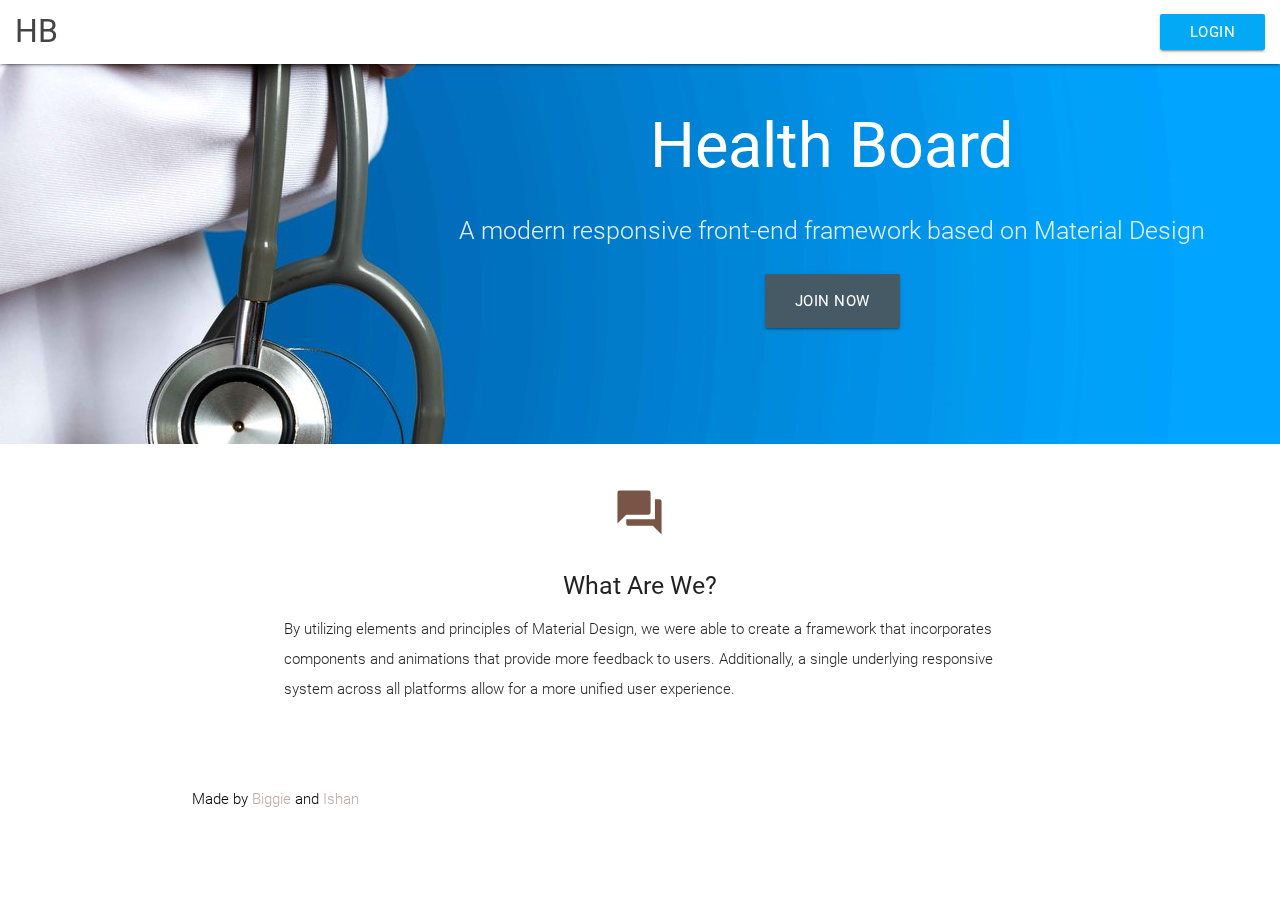
<file: index.html>
<!DOCTYPE html>
<html lang="en">
<head>
  <meta http-equiv="Content-Type" content="text/html; charset=UTF-8"/>
  <meta name="viewport" content="width=device-width, initial-scale=1, maximum-scale=1.0, user-scalable=no"/>
  <title>Welcome</title>

  <!-- CSS  -->
  <link href="https://fonts.googleapis.com/icon?family=Material+Icons" rel="stylesheet">
  <link href="css/materialize.min.css" type="text/css" rel="stylesheet" media="screen,projection"/>
  <link href="css/style.css" type="text/css" rel="stylesheet" media="screen,projection"/>
  <link href="css/index.css" type="text/css" rel="stylesheet" media="screen,projection"/>
</head>
<body>
  <nav>
    <div class="white nav-wrapper">
      <a href="#" class="brand-logo">HB</a>
      <ul id="nav-mobile" class="right hide-on-med-and-down">
        <a class="modal-trigger waves-effect waves-light btn light-blue" href="#login">Login</a>
      </ul>
    </div>
  </nav>

  <div id="index-banner" class="parallax-container">
    <div class="section no-pad-bot">
      <div class="container right">
        <br><br>
        <h1 class="header center white-text text-lighten-2">Health Board</h1>
        <div class="row center">
          <h5 class="header col s12 light">A modern responsive front-end framework based on Material Design</h5>
        </div>
        <div class="row center">
          <a href="#join" class="modal-trigger btn-large waves-effect waves-light blue-grey darken-2">Join Now</a>
        </div>
        <br><br>

      </div>
    </div>
    <div class="parallax"><img src="img/jumbotron.jpg" alt="Unsplashed background img 1"></div>
  </div>

  <div class="container">
    <div class="section">

      <!--   Icon Section   -->
      <div class="row">
        <div class="col s10 offset-s1">
          <div class="icon-block">
            <h2 class="center brown-text"><i class="material-icons">forum</i></h2>
            <h5 class="center">What Are We?</h5>

            <p class="light">By utilizing elements and principles of Material Design, we were able to create a framework that incorporates components and animations that provide more feedback to users. Additionally, a single underlying responsive system across all platforms allow for a more unified user experience.</p>
          </div>
        </div>
      </div>

    </div>
  </div>

  <footer class="page-footer white">
    <div class="footer-copyright white">
      <div class="container black-text">
      Made by <a class="brown-text text-lighten-3" href="https://github.com/bigolu">Biggie</a> and <a class="brown-text text-lighten-3" href="https://github.com/ipat81">Ishan</a>
      </div>
    </div>
  </footer>

  <!-- Join Modal Structure -->
  <div id="join" class="modal modal-fixed-footer">
    <div class="modal-content">
      <div class="row">
        <form class="col s12">
          <div class="row">
            <div class="input-field col s6">
              <input placeholder="Bob Jones" id="fullname" type="text" class="validate">
              <label for="fullname">Full Name</label>
            </div>
          </div>
          <div class="row">
            <div class="input-field col s6">
              <input id="email" type="email" class="validate">
              <label for="email">Email</label>
            </div>
          </div>
          <div class="row">
            <div class="input-field col s10">
              <i class="material-icons prefix">mode_edit</i>
              <textarea id="icon_prefix2" class="materialize-textarea"></textarea>
              <label for="icon_prefix2">Bio</label>
            </div>
          </div>
          <div class="row">
            <div class="input-field col s6">
              <input id="password" type="password" class="validate">
              <label for="password">Password</label>
            </div>
          </div>
        </form>
      </div>
    </div>
    <div class="modal-footer">
      <a href="#!" id="joined" class="modal-action waves-effect waves-green btn-flat">Login</a>
    </div>
  </div>

  <!-- Login Modal Structure -->
  <div id="login" class="modal">
    <div class="modal-content">
      <div class="row">
        <form class="col s12">
          <div class="row">
            <div class="input-field col s6">
              <input id="email" type="email" class="validate">
              <label for="email">Email</label>
            </div>
          </div>
          <div class="row">
            <div class="input-field col s6">
              <input id="password" type="password" class="validate">
              <label for="password">Password</label>
            </div>
          </div>
        </form>
      </div>
    </div>
    <div class="modal-footer">
      <a href="#!" class="modal-action modal-close waves-effect waves-green btn-flat">Login</a>
    </div>
  </div>

  <!--  Scripts-->
  <script src="js/jquery-3.2.1.min.js"></script>
  <script src="js/materialize.min.js"></script>
  <script src="js/index.js"></script>

  </body>
</html>
</file>
<file: css/index.css>
.brand-logo{
  padding-left: 15px !important;
}
</file>
<file: css/style.css>
/* Custom Stylesheet */
/**
 * Use this file to override Materialize files so you can update
 * the core Materialize files in the future
 *
 * Made By MaterializeCSS.com
 */

nav ul a,
nav .brand-logo {
  color: #444;
}

p {
  line-height: 2rem;
}

.button-collapse {
  color: #26a69a;
}

.parallax-container {
  min-height: 380px;
  line-height: 0;
  height: auto;
  color: rgba(255,255,255,.9);
}
  .parallax-container .section {
    width: 100%;
  }

@media only screen and (max-width : 992px) {
  .parallax-container .section {
    position: absolute;
    top: 40%;
  }
  #index-banner .section {
    top: 10%;
  }
}

@media only screen and (max-width : 600px) {
  #index-banner .section {
    top: 0;
  }
}

.icon-block {
  padding: 0 15px;
}
.icon-block .material-icons {
  font-size: inherit;
}

footer.page-footer {
  margin: 0;
}
</file>
